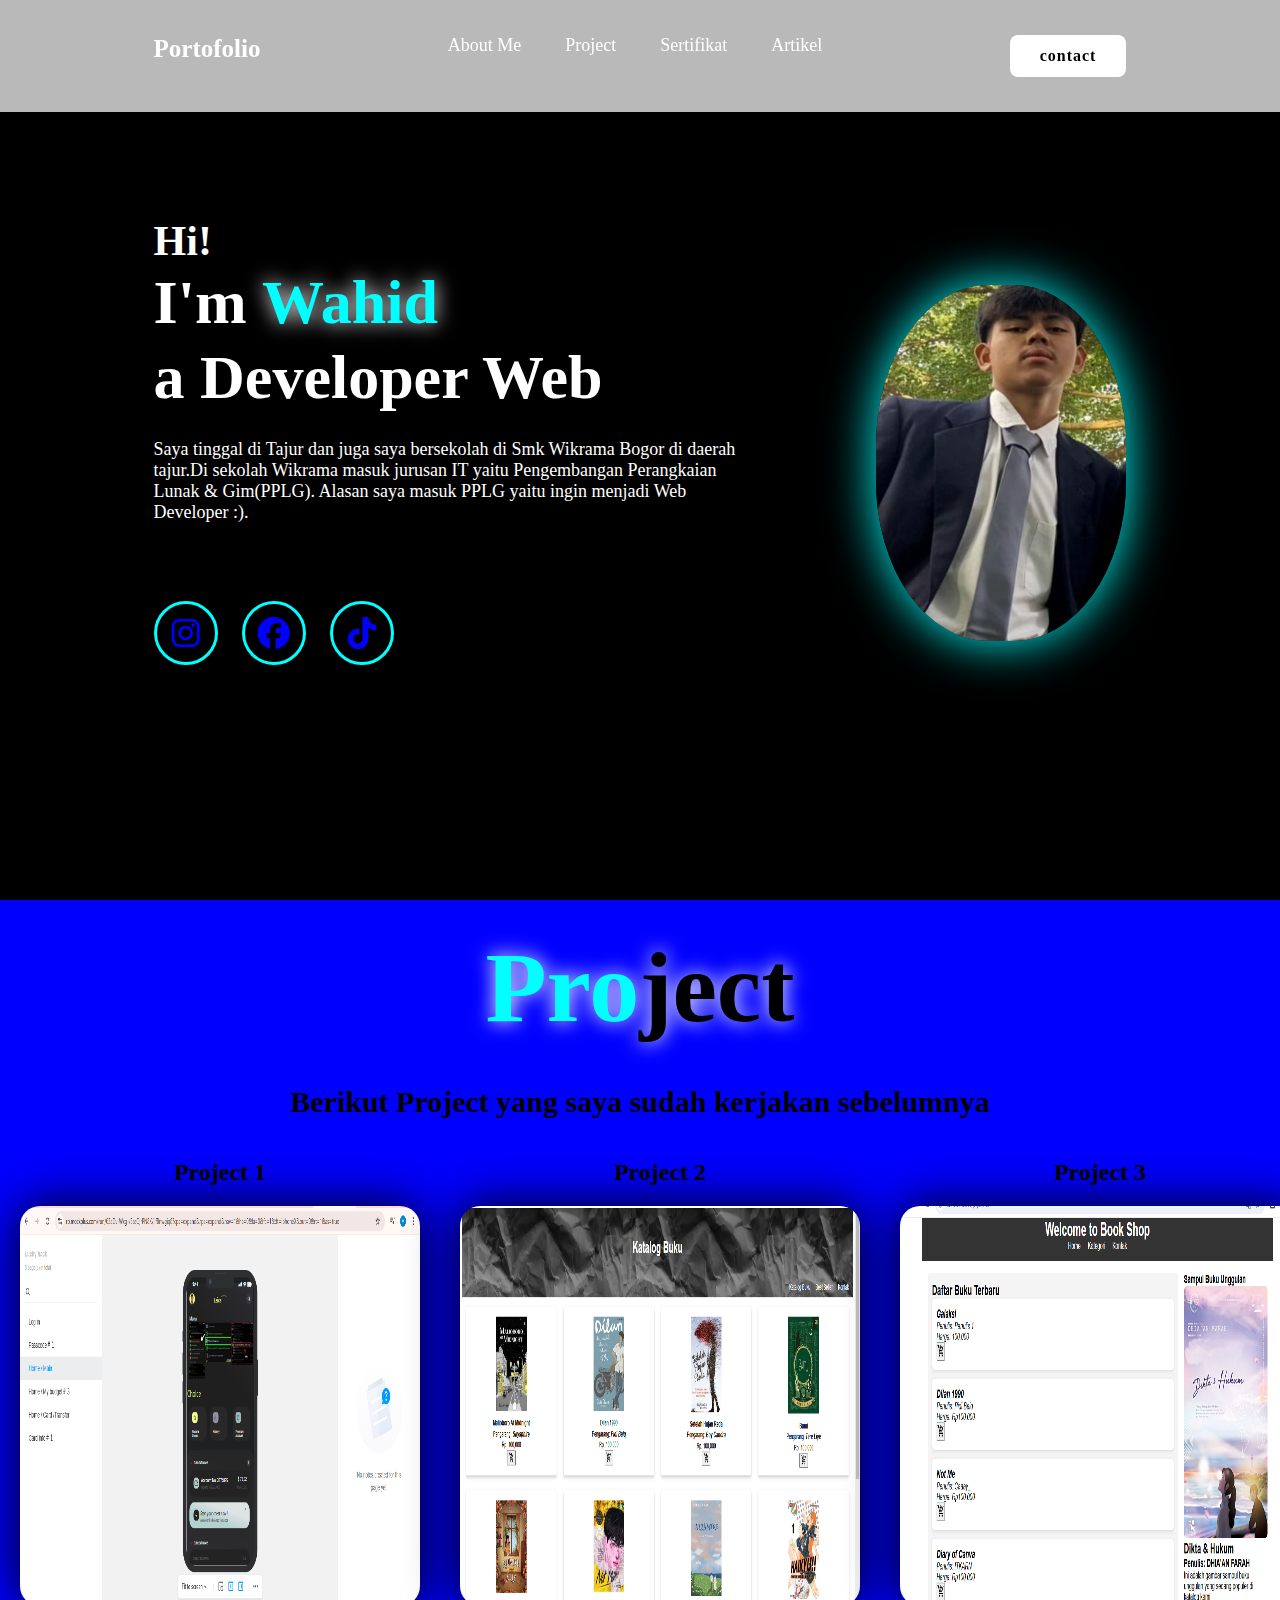
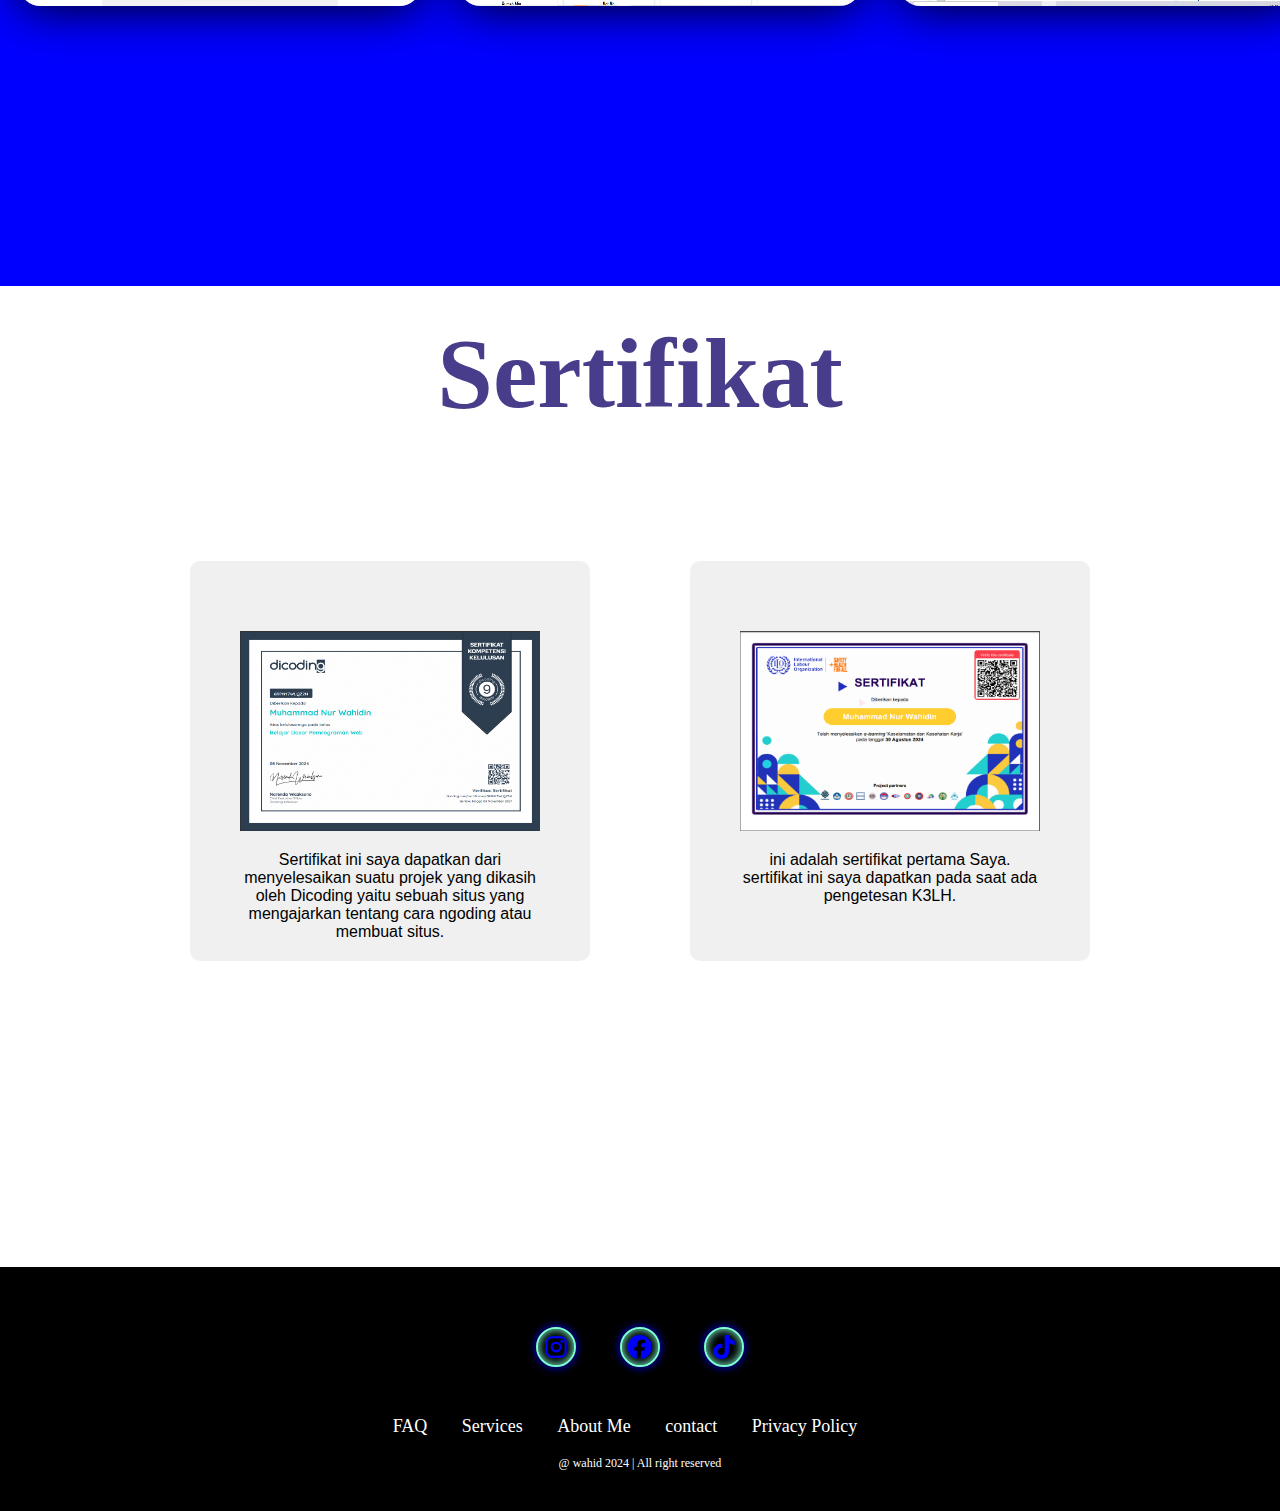
<file: index.html>
<!DOCTYPE html>
<html lang="en">
<head>
    <meta charset="UTF-8">
    <meta name="viewport" content="width=device-width, initial-scale=1.0">
    <title>Personal Web</title>
    <link rel="stylesheet" href="style.css">
    <link rel="stylesheet" href="https://cdnjs.cloudflare.com/ajax/libs/font-awesome/6.4.0/css/all.min.css">
</head>
<body>
    <header class="header">
        <a href="#" class="logo">Portofolio</a>

        <nav class="navbar">   
            <a href="#">About Me</a>
            <a href="#project">Project</a>
            <a href="#sertifikat">Sertifikat</a>
            <a href="Artikel.html">Artikel</a>
        </nav>
        <a href="kontak.html" class="contact">contact</a>
    </header>

    <section class="home">
        <div class="content">
            <div class="home_content">
            <h3>Hi!</h3>

            <h1>I'm <span>Wahid<br></span> a Developer Web</h1>
            
            <p>Saya tinggal di Tajur dan juga saya bersekolah        
            di Smk Wikrama Bogor di daerah tajur.Di sekolah Wikrama 
            masuk jurusan IT yaitu Pengembangan Perangkaian Lunak & Gim(PPLG).
            Alasan saya masuk PPLG yaitu ingin menjadi Web Developer :).</p>
        </div>
        <div class="media-sosial">
            <a href="https://www.instagram.com/whd_inn?utm_source"><i class="fa-brands fa-instagram"></i></a>
            <a href="https://web.facebook.com/profile.php?id=100088604277816"><i class="fa-brands fa-facebook"></i></a>
            <a href="https://www.tiktok.com/@muhammad.hidin56?_t=ZS-8sTZRJ6n49S&_r=1"><i class="fa-brands fa-tiktok"></i></a>
        </div>
        </div>
        <div class="img-box">
            <img src="profil.jpg" alt="">
        </div>
    </section>

    <section >
        <div id="project" class="project">
            <div class="title">
                <h2><span>Pro</span>ject</h2>

                <h3>Berikut Project yang saya sudah kerjakan sebelumnya</h3>
            </div>

            <div class="portofolio">
                <div class="portofolio_box">
                    <h2>Project 1</h2>
                    <img src="project1.png" alt="">
                </div>

                <div class="portofolio_box">
                    <h2>Project 2</h2>
                    <img src="portofolio2.png" alt="">
                </div>

                <div class="portofolio_box">
                    <h2>Project 3</h2>
                    <img src="portofolio3.png" alt="">
                </div>
            </div>
        </div>
    </section>

 <section>
    <div id="sertifikat" class="sertifikat">
         <div class="title_sertifikat">
            <h2>Sertifikat</h2>
         </div>
        <div class="Services">
           <div class="sertifikat_box">
               <img src="sertifikatcoding.png" alt="">
               <p>Sertifikat ini saya dapatkan dari
                menyelesaikan suatu projek yang dikasih oleh 
                Dicoding yaitu sebuah situs yang mengajarkan 
                tentang cara ngoding atau membuat situs.</p>
           </div>
           <div class="sertifikat_box">
               <img src="sertifikatk3.png" alt="">
               <p>ini adalah sertifikat pertama Saya.
                sertifikat ini saya dapatkan pada saat
                ada pengetesan K3LH.</p>
           </div>
        </div>
    </div>
    
<section>
    <footer class="footer">

        <div class="social">
            <a href=""><i class="fa-brands fa-instagram"></i></a>
            <a href=""><i class="fa-brands fa-facebook"></i></a>
            <a href=""><i class="fa-brands fa-tiktok"></i></a>
        </div>

        <ul class="list">
            <li>
                <a href="">FAQ</a>
            </li>
            <li>
                <a href="">Services</a>
            </li>
            <li>
                <a href="">About Me</a>
            </li> <li>
                <a href="">contact</a>
            </li> <li>
                <a href="">Privacy Policy</a>
            </li>
            <li>
        </ul>

        <p class="Copyright">@ wahid 2024 | All right reserved</p>
    </footer>

</section>

    
</body>
</html>
</file>
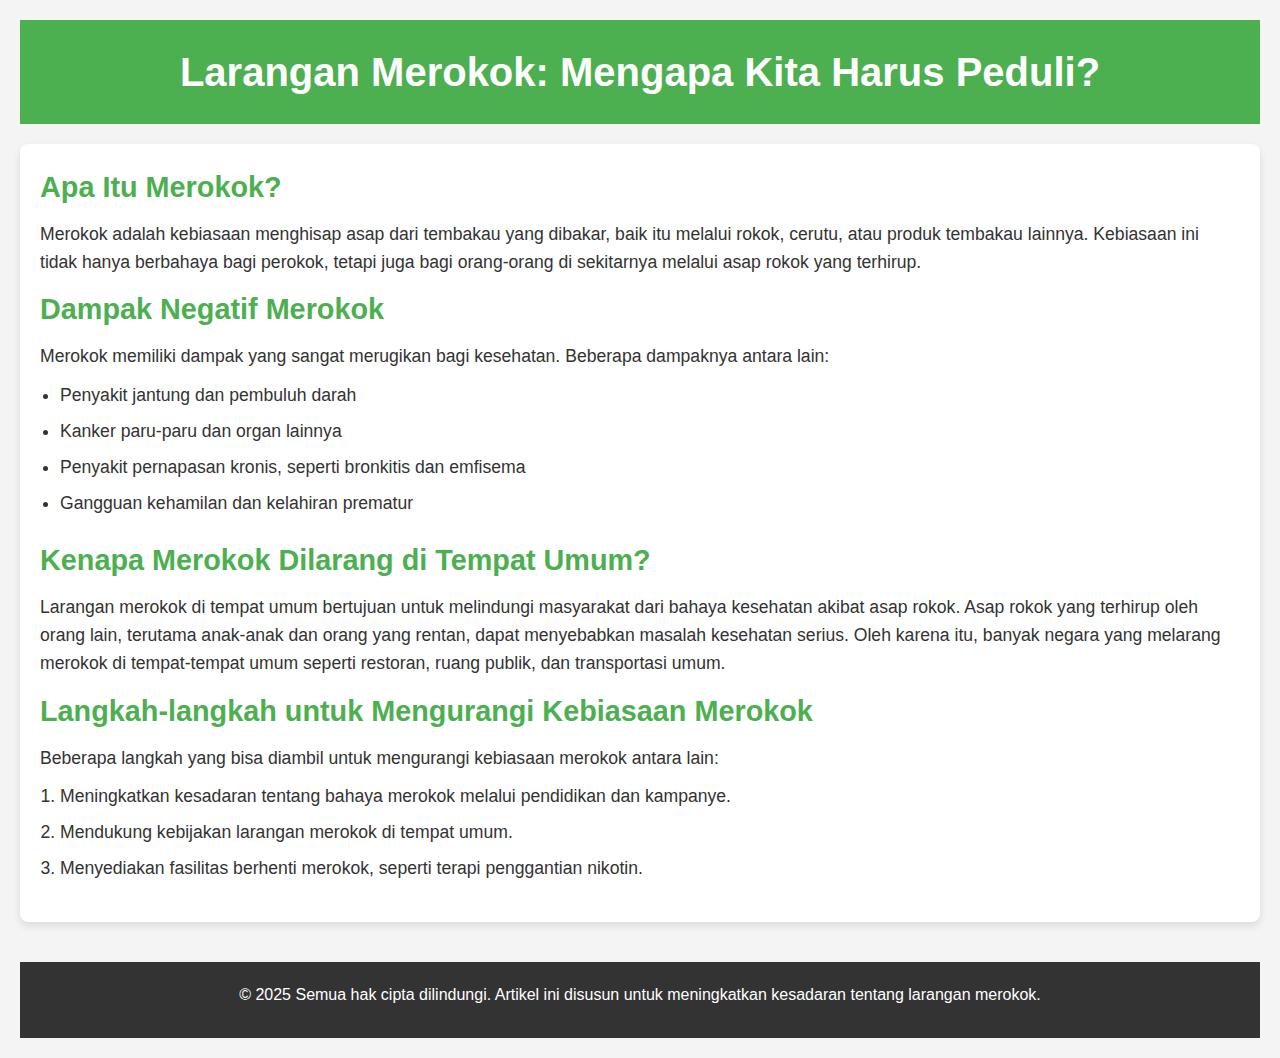
<file: Artikel.html>
<!DOCTYPE html>
<html lang="id">
<head>
    <meta charset="UTF-8">
    <meta name="viewport" content="width=device-width, initial-scale=1.0">
    <meta http-equiv="X-UA-Compatible" content="ie=edge">
    <title>Larangan Merokok</title>
    <link rel="stylesheet" href="Artikel.css">
</head>
<body>
    <header>
        <h1>Larangan Merokok: Mengapa Kita Harus Peduli?</h1>
    </header>
    
    <article>
        <section>
            <h2>Apa Itu Merokok?</h2>
            <p>Merokok adalah kebiasaan menghisap asap dari tembakau yang dibakar, baik itu melalui rokok, cerutu, atau produk tembakau lainnya. Kebiasaan ini tidak hanya berbahaya bagi perokok, tetapi juga bagi orang-orang di sekitarnya melalui asap rokok yang terhirup.</p>
        </section>

        <section>
            <h2>Dampak Negatif Merokok</h2>
            <p>Merokok memiliki dampak yang sangat merugikan bagi kesehatan. Beberapa dampaknya antara lain:</p>
            <ul>
                <li>Penyakit jantung dan pembuluh darah</li>
                <li>Kanker paru-paru dan organ lainnya</li>
                <li>Penyakit pernapasan kronis, seperti bronkitis dan emfisema</li>
                <li>Gangguan kehamilan dan kelahiran prematur</li>
            </ul>
        </section>

        <section>
            <h2>Kenapa Merokok Dilarang di Tempat Umum?</h2>
            <p>Larangan merokok di tempat umum bertujuan untuk melindungi masyarakat dari bahaya kesehatan akibat asap rokok. Asap rokok yang terhirup oleh orang lain, terutama anak-anak dan orang yang rentan, dapat menyebabkan masalah kesehatan serius. Oleh karena itu, banyak negara yang melarang merokok di tempat-tempat umum seperti restoran, ruang publik, dan transportasi umum.</p>
        </section>

        <section>
            <h2>Langkah-langkah untuk Mengurangi Kebiasaan Merokok</h2>
            <p>Beberapa langkah yang bisa diambil untuk mengurangi kebiasaan merokok antara lain:</p>
            <ol>
                <li>Meningkatkan kesadaran tentang bahaya merokok melalui pendidikan dan kampanye.</li>
                <li>Mendukung kebijakan larangan merokok di tempat umum.</li>
                <li>Menyediakan fasilitas berhenti merokok, seperti terapi penggantian nikotin.</li>
            </ol>
        </section>
    </article>

    <footer>
        <p>&copy; 2025 Semua hak cipta dilindungi. Artikel ini disusun untuk meningkatkan kesadaran tentang larangan merokok.</p>
    </footer>
</body>
</html>
</file>
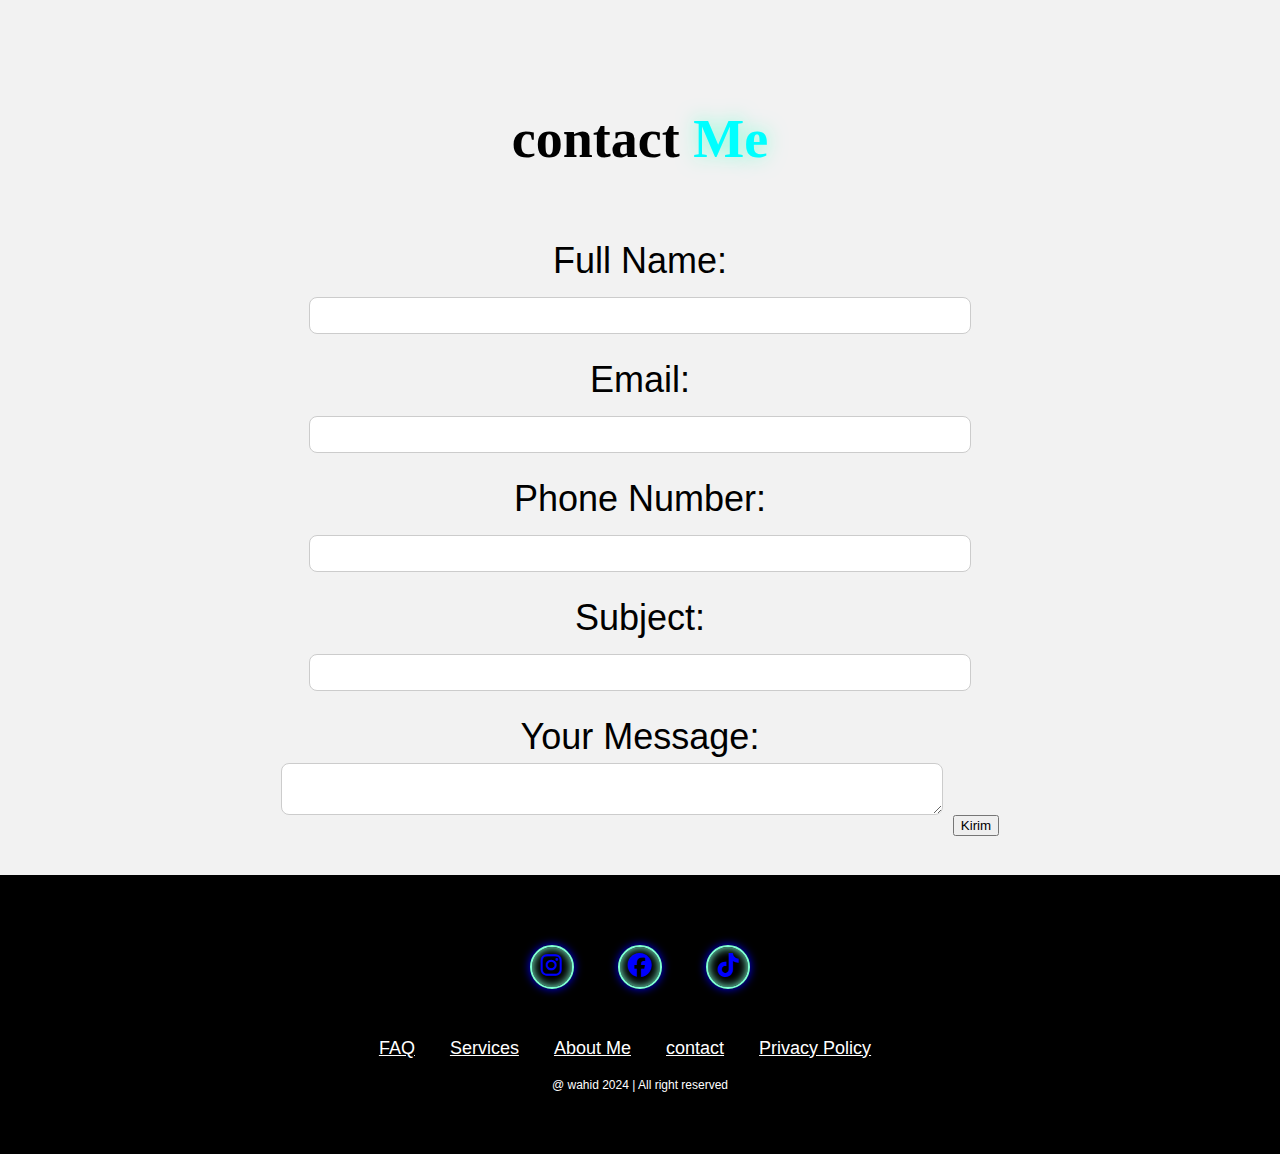
<file: kontak.html>
<!DOCTYPE html>
<html lang="en">
<head>
    <meta charset="UTF-8">
    <meta name="viewport" content="width=device-width, initial-scale=1.0">
    <link rel="stylesheet" href="kontak.css">
    <link rel="stylesheet" href="https://cdnjs.cloudflare.com/ajax/libs/font-awesome/6.4.0/css/all.min.css">
    <title>My Contact</title>
</head>
<body>
    <section class="contact">
        <h2 class="contact-me">contact <span>Me</span></h2>

        <form action="#" method="post">
            <label for="fullname">Full Name:</label>
            <input type="text" id="fullname" name="fullname" required>

            <label for="email">Email:</label>
            <input type="email" id="email" name="email" required>

            <label for="phone">Phone Number:</label>
            <input type="tel" id="phone" name="phone" required>

            <label for="subject">Subject:</label>
            <input type="text" id="subject" name="subject" required>

            <label for="message">Your Message:</label>
            <textarea id="message" name="message" required></textarea>

            <button type="submit">Kirim</button>
        </form>
    </section>

    <section>
        <footer class="footer">
    
            <div class="social">
                <a href=""><i class="fa-brands fa-instagram"></i></a>
                <a href=""><i class="fa-brands fa-facebook"></i></a>
                <a href=""><i class="fa-brands fa-tiktok"></i></a>
            </div>
    
            <ul class="list">
                <li>
                    <a href="">FAQ</a>
                </li>
                <li>
                    <a href="">Services</a>
                </li>
                <li>
                    <a href="">About Me</a>
                </li> <li>
                    <a href="">contact</a>
                </li> <li>
                    <a href="">Privacy Policy</a>
                </li>
                <li>
            </ul>
    
            <p class="Copyright">@ wahid 2024 | All right reserved</p>
        </footer>
    
    </section>
    
</body>
</html>
</file>
<file: style.css>
*{
    margin: 0;
    padding: 0;
    box-sizing: border-box;
    font-family: 'Cascasida Code semiBold';
    text-decoration: none;
    list-style: none;
}

.header{

    position: fixed;
    top: 0;
    left: 0;
    width: 100%;
    padding: 35px 12%;
    background:rgba(240, 240, 241, 0.773) ;
    display: flex;
    justify-content: space-between;
    z-index: 100;
}

.logo{
    font-size: 25px;
    color: white;
    font-weight: 600;
    transition: 0.3s ease;
    
}

.logo:hover{
    color: aqua;
    text-shadow: 0 0 25px aquamarine,
                 0 0 50px aquamarine;
    transform: scale(1.1);             
}

.navbar a{
    font-size: 18px;
    color: white;
    font-weight: 500;
    margin: 0 20px;
    border-bottom: 3px solid transparent;
    transition: 0.3s ease;
}

.navbar a:hover, .navbar a:active{
    color: black;
    border-radius: 999px;
    background-color: aqua;
    padding: 15px;
    box-shadow:  0 0 50px white;
    font-family: 'Arial Black';      
}

.contact{
  padding: 10px 28px;
  background-color: white;
  color: black;
  border: 2px solid transparent;
  border-radius: 8px;
  font-size: 16px;
  letter-spacing: 1px;
  font-weight: 600;
  transition: 0.3s ease; 
  font-family: 'Arial Black'; 
}

.contact:hover{
    background-color: aqua;
    box-shadow: 0 0 50px white;
    color: white;
    font-family: 'Arial Black';
}

.home{
    width: 100%;
    min-height: 100vh;
    background: black;
    display: flex;
    align-items: center;
    gap: 7em;
    padding: 30px 12% 0;
}

.home_content{
    max-width: 800%;
}

.home_content h3{
    font-size: 42px;
    color: white;
}

.home_content h1{
    font-size: 62px;
    line-height: 1.2;
    color: white;
}

.home_content p{
    font-size: 18px;
    margin: 25px 0 30px;
    color: white;
    font-family: 'Arial Black';
}

span{
    color: aqua;
    text-shadow: 0 0 20px white;
    font-family: 'Arial Black';
}

.img-box img{
    border-radius: 45%;
    width: 250px;
    box-shadow: 0 0 50px aqua;
}
.content{
    display: flex;
    flex-direction: column;
}
.media-sosial{
    display: flex;
    justify-content: flex-start;
}
.media-sosial a{
    display: inline-flex;
    justify-content: center;
    align-items: center;
    width: 4rem;
    height: 4rem;
    background: transparent;
    border: 0.2rem solid aqua;
    font-size: 2rem;
    border-radius: 50%;
    margin: 3rem 1.5rem 3rem 0;
    transition: 0.3s ease;
    color: blue;
}

.media-sosial a:hover{
    color: white;
    background: aqua;
    box-shadow: 0 0 50px white;
}

.project{
    background-color: blue;
}


.title h2{
    display: flex;
    justify-content: center;
    font-size: 100px;
    font-family: 'Arial Black';
    text-shadow: 0 0 20px white;
    padding-top:30px;
}
.title h3{
    display: flex;
    justify-content: center;
    font-size: 30px;
    padding: 40px;
    font-family: 'Arial Black';
}

.portofolio{
    display:flex ;
    justify-content: space-around;
    padding-bottom: 20%;

}

.portofolio_box img{
    width: 400px;
    height: 400px;
    border-radius: 5%;
    box-shadow: 0 0 50px rgb(0, 0, 0);
    margin: 20px;
    padding: auto;

}

.portofolio_box img:hover{
    box-shadow: none;
    transform: scale(1.1);
    transition: 0.3s ease;
}

.portofolio_box h2{
    display: flex;
    justify-content: center;
    font-family: 'Arial Black';
}

.sertifikat{
    background-color: white;
    
}

.title_sertifikat h2{
    display: flex;
    justify-content: center;
    font-size: 100px;
    font-family: 'Arial Black';
    padding-top: 30px;
    color: darkslateblue;
}

.Services{
    display: flex;
    justify-content: center;
    padding-bottom: 20%;
    padding-top: 80px;
    
}

.sertifikat_box{
    width:400px;
    height: 400px;
    background-color: #f0f0f0;
    padding: 0px 30px;
    margin: 50px;
    border-radius: 10px;
    display: center;
    justify-content: center;
}

.sertifikat_box p{
    font-size: 16px;
    text-align: center;
    font-family: 'Franklin Gothic Medium', 'Arial Narrow', Arial, sans-serif;
    margin-bottom: 13px;
    margin-top: 10px;
    padding: 0px 20px;

    

  
}

.sertifikat_box  img{
    width: 300px;
    height: 200px;
    display: flex;
    justify-content: space-between;
    margin: 70px 20px 20px ;
}

.sertifikat_box:hover{
    background-color: #3b5993;
    color: white;
}


.footer{
    position: relative;
    bottom: 0;
    width: 100%;
    padding: 40px 0;
    background-color: black;
}

.footer .social{
    text-align: center;
    padding-bottom: 25px;
    color: white;
}

.footer .social a{
    font-size: 24px;
    color: blue;
    border: 2px solid aquamarine;
    width: 40px;
    height: 40px;
    line-height: 38px;
    display: inline-block;
    text-align: center;
    border-radius: 50%;
    margin: 20px;
    box-shadow: inset 0 0 10px aquamarine, 0 0 10px;
}

.footer .social a:hover{
    transform: scale(1.2)translateY(-10px);
    transition: 0.3s ease;
    color: white;
}

footer ul{
    margin-top: 0;
    padding: 0;
    font-size: 18px;
    line-height: 1.6;
    margin-bottom: 0;
    text-align: center;
}

.footer ul li a{
    color: white;
    border-bottom: 3px solid transparent;
    transition: 0.3s ease;
}

.footer ul li a:hover{
    border-bottom: 3px solid aquamarine;
}

.footer ul li {
    display: inline;
    padding: 0 15px;
}

.footer .Copyright{
    margin-top: 15px;
    text-align: center;
    font-size: 12px;
    color: white;
}
</file>
<file: kontak.css>
.contact{
    text-align: center;
    margin-top: 3em;
    margin-bottom: 1em;
    font-size: 36px;

}

.contact h2{
    padding-bottom: 25px;
    font-family: 'Arial Black';

}

span{
    color: aqua;
    text-shadow: 0 0 20px aquamarine;
}

body {
    font-family: Arial, sans-serif;
    background-color: #f2f2f2;
    margin: 0;
    padding: 0;
}

.container {
    max-width: 600px;
    margin: 50px auto;
    padding: 20px;
    background-color: white;
    border-radius: 15px; /* border-radius untuk kontainer */
    box-shadow: 0 0 10px rgba(0, 0, 0, 0.1);
}

h1 {
    text-align: center;
    color: #333;
    font-size: 24px;
}

label {
    display: block;
    margin: 10px 0 5px;
}

input[type="text"],
input[type="email"],
input[type="tel"],
textarea {
    width: 50%;
    padding: 10px;
    border: 1px solid #ccc;
    border-radius: 8px; /* border-radius untuk input dan textarea */
    margin-bottom: 15px; /* jarak antar elemen */
}

.footer{
    position: relative;
    bottom: 0;  
    width: 100%;
    padding: 50px 0;
    background-color: black;
}

.footer .social{
    text-align: center;
    padding-bottom: 25px;
    color: white;
}

.footer .social a{
    font-size: 24px;
    color: blue;
    border: 2px solid aquamarine;
    width: 40px;
    height: 40px;
    line-height: 38px;
    display: inline-block;
    text-align: center;
    border-radius: 50%;
    margin: 20px;
    box-shadow: inset 0 0 10px aquamarine, 0 0 10px;
}

.footer .social a:hover{
    transform: scale(1.2)translateY(-10px);
    transition: 0.3s ease;
    color: white;
}

footer ul{
    margin-top: 0;
    padding: 0;
    font-size: 18px;
    line-height: 1.6;
    margin-bottom: 0;
    text-align: center;
}

.footer ul li a{
    color: white;
    border-bottom: 3px solid transparent;
    transition: 0.3s ease;
}

.footer ul li a:hover{
    border-bottom: 3px solid aquamarine;
}

.footer ul li {
    display: inline;
    padding: 0 15px;
}

.footer .Copyright{
    margin-top: 15px;
    text-align: center;
    font-size: 12px;
    color: white;
}
</file>
<file: Artikel.css>
/* Reset dan Pengaturan Dasar */
* {
    margin: 0;
    padding: 0;
    box-sizing: border-box;
}

body {
    font-family: Arial, sans-serif;
    line-height: 1.6;
    background-color: #f4f4f4;
    color: #333;
    padding: 20px;
}

header {
    text-align: center;
    background-color: #4CAF50;
    color: white;
    padding: 20px 0;
}

header h1 {
    font-size: 2.5em;
}

article {
    margin: 20px 0;
    background-color: white;
    padding: 20px;
    border-radius: 8px;
    box-shadow: 0 4px 8px rgba(0, 0, 0, 0.1);
}

h2 {
    font-size: 1.8em;
    margin-bottom: 10px;
    color: #4CAF50;
}

p {
    font-size: 1.1em;
    margin-bottom: 10px;
}

ul, ol {
    padding-left: 20px;
    margin-bottom: 20px;
}

ul li, ol li {
    font-size: 1.1em;
    margin-bottom: 8px;
}

footer {
    text-align: center;
    margin-top: 40px;
    padding: 20px 0;
    background-color: #333;
    color: white;
}

footer p {
    font-size: 1em;
}
</file>
